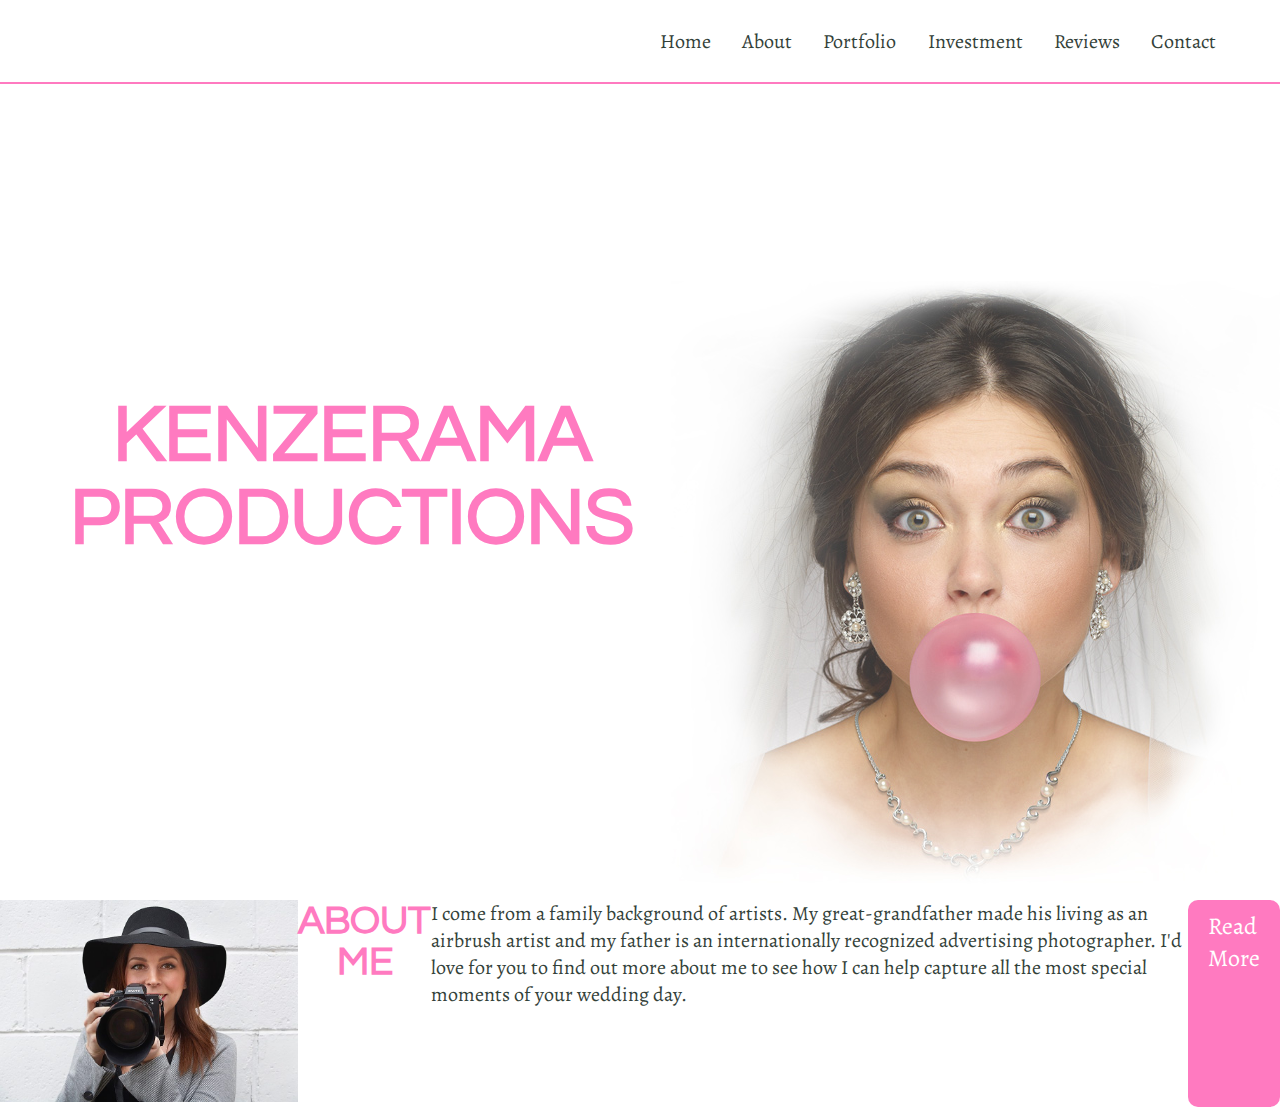
<file: index.html>
<!DOCTYPE html>
<html lang="en">
<head>
    <meta charset="UTF-8">
    <meta name="viewport" content="width=device-width, initial-scale=1.0">
    <meta http-equiv="X-UA-Compatible" content="ie=edge">
    <link href="https://fonts.googleapis.com/css?family=Alegreya:400,700|Questrial&display=swap" rel="stylesheet">
    <link rel="shortcut icon" type="image/png" href="assets/bubbleFavicon.png"/>
    <link rel="stylesheet" href="styles/styles.css">
    <title>Kenzerama Productions</title>
</head>
<body>
    <a href="#maincontent" class="skipLink">Skip to main content.</a>
    <header class="main flex">
        <nav>
            <div class="wrapper flex">
                <h2>kenzerama <span class="lineBreak">productions</span></h2>
               <div class="menuToggle">
                    <input type="checkbox">
                    <span></span>
                    <span></span>
                    <span></span>
                    <ul class="menu">
                        <li><a href="#">home</a></li>
                        <li><a href="about.html">about</a></li>
                        <li><a href="#">portfolio</a></li>
                        <li><a href="#">investment</a></li>
                        <li><a href="#">reviews</a>
                        <li><a href="#">contact</a></li>
                    </ul>
                </div>
                <ul class="flex fullNav">
                    <li><a href="#">home</a></li>
                    <li><a href="about.html">about</a></li>
                    <li><a href="#">portfolio</a></li>
                    <li><a href="#">investment</a></li>
                    <li><a href="#">reviews</a>
                        <ul>
                            <li><a href="#">WeddingWire.ca</a></li>
                            <li><a href="#">facebook</a></li>
                        </ul>
                    </li>
                    <li><a href="#">contact</a>
                        <ul>
                            <li><a href="#">instagram</a></li>
                            <li><a href="#">facebook</a></li>
                            <li><a href="#">email</a></li>
                        </ul>
                    </li>
                </ul>
            </div>
        </nav>
        <div class="wrapper">
            <h1>kenzerama productions</h1>
        </div>
    </header>

    <main id="mainContent">
        <section class="about flex">
            <div class="imageContainer">
                <img src="assets/about.jpg" alt="A picture of Mackenzie holding up her camera.">
            </div>
            <div class="aboutText flex">
                <h3>about me</h3>
                <p>I come from a family background of artists. My great-grandfather made his living as an airbrush artist and my father is an internationally recognized advertising photographer. I'd love for you to find out more about me to see how I can help capture all the most special moments of your wedding day.</p>
                <a href="about.html" class="button">read more</a>
            </div>


        </section>

    </main>
    
</body>
</html>
</file>
<file: styles/styles.css>
article, aside, details, figcaption, figure, footer, header, hgroup, nav, section, summary {
  display: block;
}

audio, canvas, video {
  display: inline-block;
}

audio:not([controls]) {
  display: none;
  height: 0;
}

[hidden] {
  display: none;
}

html {
  font-family: sans-serif;
  -webkit-text-size-adjust: 100%;
  -ms-text-size-adjust: 100%;
}

a:focus {
  outline: thin dotted;
}

a:active, a:hover {
  outline: 0;
}

h1 {
  font-size: 2em;
}

abbr[title] {
  border-bottom: 1px dotted;
}

b, strong {
  font-weight: 700;
}

dfn {
  font-style: italic;
}

mark {
  background: #ff0;
  color: #000;
}

code, kbd, pre, samp {
  font-family: monospace, serif;
  font-size: 1em;
}

pre {
  white-space: pre-wrap;
  word-wrap: break-word;
}

q {
  quotes: \201C \201D \2018 \2019;
}

small {
  font-size: 80%;
}

sub, sup {
  font-size: 75%;
  line-height: 0;
  position: relative;
  vertical-align: baseline;
}

sup {
  top: -.5em;
}

sub {
  bottom: -.25em;
}

img {
  border: 0;
}

svg:not(:root) {
  overflow: hidden;
}

fieldset {
  border: 1px solid silver;
  margin: 0 2px;
  padding: .35em .625em .75em;
}

button, input, select, textarea {
  font-family: inherit;
  font-size: 100%;
  margin: 0;
}

button, input {
  line-height: normal;
}

button, html input[type=button], input[type=reset], input[type=submit] {
  -webkit-appearance: button;
  cursor: pointer;
}

button[disabled], input[disabled] {
  cursor: default;
}

input[type=checkbox], input[type=radio] {
  -webkit-box-sizing: border-box;
          box-sizing: border-box;
  padding: 0;
}

input[type=search] {
  -webkit-appearance: textfield;
  -webkit-box-sizing: content-box;
  box-sizing: content-box;
}

input[type=search]::-webkit-search-cancel-button, input[type=search]::-webkit-search-decoration {
  -webkit-appearance: none;
}

textarea {
  overflow: auto;
  vertical-align: top;
}

table {
  border-collapse: collapse;
  border-spacing: 0;
}

body, figure {
  margin: 0;
}

legend, button::-moz-focus-inner, input::-moz-focus-inner {
  border: 0;
  padding: 0;
}

.clearfix:after {
  visibility: hidden;
  display: block;
  font-size: 0;
  content: '';
  clear: both;
  height: 0;
}

* {
  -webkit-box-sizing: border-box;
  box-sizing: border-box;
}

.visuallyHidden:not(:focus):not(:active) {
  position: absolute;
  width: 1px;
  height: 1px;
  margin: -1px;
  border: 0;
  padding: 0;
  white-space: nowrap;
  -webkit-clip-path: inset(100%);
          clip-path: inset(100%);
  clip: rect(0 0 0);
  overflow: hidden;
}

img {
  max-width: 100%;
}

html {
  font-size: 125%;
}

ul {
  list-style: none;
  padding-left: 0;
}

h1,
h2,
h3 {
  font-family: "Questrial", sans-serif;
  color: #ff7ac0;
  text-transform: uppercase;
  text-align: center;
}

h1 {
  font-size: 4rem;
}

@media (max-width: 1200px) {
  h1 {
    font-size: 2.5rem;
  }
}

h3 {
  font-size: 2rem;
  margin: 0;
}

a,
p {
  font-family: "Alegreya", serif;
}

p {
  margin: 0;
  color: #334139;
}

a {
  text-decoration: none;
  color: #334139;
  text-transform: capitalize;
  -webkit-transition: 0.3s;
  transition: 0.3s;
}

a.pink {
  color: #ff7ac0;
}

a:hover,
a:focus {
  color: #ff7ac0;
}

.button {
  background: #ff7ac0;
  padding: 10px 20px;
  font-size: 1.2rem;
  color: white;
  border-radius: 10px;
}

.button:hover,
.button:visited:hover {
  color: #334139;
}

.button:visited {
  color: white;
}

.signature p {
  font-family: 'Pinyon Script';
  font-size: 2rem;
  margin-right: 50px;
  color: #ff7ac0;
}

.pink {
  color: #ff7ac0;
}

body {
  position: relative;
}

.wrapper {
  max-width: 1200px;
  margin: 0 auto;
  width: 90%;
}

.flex {
  display: -webkit-box;
  display: -ms-flexbox;
  display: flex;
}

.lineBreak {
  display: block;
}

.skipLink {
  position: absolute;
  left: -1000px;
  top: 5px;
  z-index: 999;
  background: white;
  color: #ff7ac0;
}

.skipLink:focus {
  left: 20px;
}

.column {
  -webkit-box-orient: vertical;
  -webkit-box-direction: normal;
      -ms-flex-direction: column;
          flex-direction: column;
}

.up {
  position: relative;
  top: -20px;
}

.down {
  position: relative;
  bottom: -20px;
}

fieldset {
  border: none;
}

.indent {
  margin-left: 20px;
}

header {
  background: url("../assets/homeBride.jpg") no-repeat fixed;
  background-position: 100% 100%;
  height: 100vh;
  -webkit-box-orient: vertical;
  -webkit-box-direction: normal;
      -ms-flex-direction: column;
          flex-direction: column;
  -webkit-box-pack: center;
      -ms-flex-pack: center;
          justify-content: center;
}

@media (max-width: 1200px) {
  header {
    background-position: 110% 100%;
  }
}

@media (max-width: 960px) {
  header {
    background-position: 50% 50%;
    background-size: 80%;
  }
}

header h1 {
  max-width: 50%;
  margin-bottom: 0;
}

@media (max-width: 960px) {
  header h1 {
    display: none;
  }
}

header nav {
  background: white;
  position: fixed;
  top: 0;
  left: 0;
  right: 0;
  z-index: 10;
  border-bottom: 2px #ff7ac0 solid;
}

header nav .flex {
  -webkit-box-pack: justify;
      -ms-flex-pack: justify;
          justify-content: space-between;
  -webkit-box-align: center;
      -ms-flex-align: center;
          align-items: center;
}

header nav h2 {
  opacity: 0;
  margin: 20px;
  margin-bottom: 0px;
}

@media (max-width: 960px) {
  header nav h2 {
    opacity: 1;
  }
}

header nav h3 {
  font-size: 1rem;
  color: grey;
  font-family: 'Sacramento', cursive;
  text-transform: capitalize;
  letter-spacing: 2px;
  opacity: 0;
  margin-bottom: 10px;
}

@media (max-width: 960px) {
  header nav h3 {
    opacity: 1;
  }
}

header nav .topTitle {
  -webkit-box-pack: center;
      -ms-flex-pack: center;
          justify-content: center;
  -ms-flex-preferred-size: 100%;
      flex-basis: 100%;
}

header nav ul.fullNav {
  -webkit-box-flex: 0;
      -ms-flex: 0 1 50%;
          flex: 0 1 50%;
}

@media (max-width: 1200px) {
  header nav ul.fullNav {
    -webkit-box-flex: 0;
        -ms-flex: 0 1 60%;
            flex: 0 1 60%;
  }
}

@media (max-width: 960px) {
  header nav ul.fullNav {
    display: none;
  }
}

header li {
  -webkit-transition: 0.5s;
  transition: 0.5s;
  display: block;
  position: relative;
  padding-left: 20px;
}

header li:hover {
  cursor: pointer;
}

header ul li ul {
  visibility: hidden;
  opacity: 0;
  position: absolute;
  -webkit-transition: all 0.5s ease;
  transition: all 0.5s ease;
  left: -10px;
  background: rgba(255, 255, 255, 0.8);
  border-radius: 5px;
}

header ul li:hover > ul,
header ul li ul:hover {
  visibility: visible;
  opacity: 1;
  display: block;
}

header ul li ul li {
  clear: both;
  width: 100%;
  padding: 10px 20px 0 10px;
}

header ul li ul li:last-of-type {
  padding-bottom: 10px;
}

.title h3 {
  max-width: 50%;
  text-align: center;
  color: grey;
  font-family: 'Sacramento', cursive;
  text-transform: capitalize;
}

@media (max-width: 960px) {
  .title h3 {
    display: none;
  }
}

.menuToggle {
  display: none;
  position: absolute;
  top: 25px;
  right: 25px;
  z-index: 1;
  -webkit-user-select: none;
  -moz-user-select: none;
   -ms-user-select: none;
       user-select: none;
}

@media (max-width: 960px) {
  .menuToggle {
    display: block;
  }
}

.menuToggle input {
  display: block;
  width: 40px;
  height: 32px;
  position: absolute;
  top: -7px;
  left: -5px;
  cursor: pointer;
  opacity: 0;
  /* hide this */
  z-index: 2;
  /* and place it over the hamburger */
  -webkit-touch-callout: none;
}

/*
 * Just a quick hamburger
 */
.menuToggle span {
  display: block;
  width: 33px;
  height: 4px;
  margin-bottom: 5px;
  position: relative;
  background: #ff7ac0;
  border-radius: 3px;
  z-index: 1;
  -webkit-transform-origin: 4px 0px;
          transform-origin: 4px 0px;
  -webkit-transition: background 0.5s cubic-bezier(0.77, 0.2, 0.05, 1), opacity 0.55s ease, -webkit-transform 0.5s cubic-bezier(0.77, 0.2, 0.05, 1);
  transition: background 0.5s cubic-bezier(0.77, 0.2, 0.05, 1), opacity 0.55s ease, -webkit-transform 0.5s cubic-bezier(0.77, 0.2, 0.05, 1);
  transition: transform 0.5s cubic-bezier(0.77, 0.2, 0.05, 1), background 0.5s cubic-bezier(0.77, 0.2, 0.05, 1), opacity 0.55s ease;
  transition: transform 0.5s cubic-bezier(0.77, 0.2, 0.05, 1), background 0.5s cubic-bezier(0.77, 0.2, 0.05, 1), opacity 0.55s ease, -webkit-transform 0.5s cubic-bezier(0.77, 0.2, 0.05, 1);
}

.menuToggle span:first-child {
  -webkit-transform-origin: 0% 0%;
          transform-origin: 0% 0%;
}

.menuToggle span:nth-last-child(2) {
  -webkit-transform-origin: 0% 100%;
          transform-origin: 0% 100%;
}

/* 
 * Transform all the slices of hamburger
 * into a crossmark.
 */
.menuToggle input:checked ~ span {
  opacity: 1;
  -webkit-transform: rotate(45deg) translate(-2px, -1px);
          transform: rotate(45deg) translate(-2px, -1px);
  background: #ff7ac0;
}

/*
 * But let's hide the middle one.
 */
.menuToggle input:checked ~ span:nth-last-child(3) {
  opacity: 0;
  -webkit-transform: rotate(0deg) scale(0.2, 0.2);
          transform: rotate(0deg) scale(0.2, 0.2);
}

/*
 * Ohyeah and the last one should go the other direction
 */
.menuToggle input:checked ~ span:nth-last-child(2) {
  opacity: 1;
  -webkit-transform: rotate(-45deg) translate(0, -1px);
          transform: rotate(-45deg) translate(0, -1px);
}

/*
 * Make this absolute positioned
 * at the top left of the screen
 */
.menu {
  position: absolute;
  width: 400px;
  height: 110vh;
  margin: -100px 0 0 0;
  padding: 50px;
  padding-top: 125px;
  right: -100px;
  background: rgba(255, 255, 255, 0.9);
  list-style-type: none;
  -webkit-font-smoothing: antialiased;
  /* to stop flickering of text in safari */
  -webkit-transform-origin: 0% 0%;
          transform-origin: 0% 0%;
  -webkit-transform: translate(100%, 0);
          transform: translate(100%, 0);
  -webkit-transition: -webkit-transform 0.5s cubic-bezier(0.77, 0.2, 0.05, 1);
  transition: -webkit-transform 0.5s cubic-bezier(0.77, 0.2, 0.05, 1);
  transition: transform 0.5s cubic-bezier(0.77, 0.2, 0.05, 1);
  transition: transform 0.5s cubic-bezier(0.77, 0.2, 0.05, 1), -webkit-transform 0.5s cubic-bezier(0.77, 0.2, 0.05, 1);
}

.menu li {
  padding: 10px 75px;
  font-size: 22px;
}

/*
 * And let's fade it in from the left
 */
.menuToggle input:checked ~ ul {
  -webkit-transform: scale(1, 1);
          transform: scale(1, 1);
  opacity: 1;
}

footer {
  -webkit-box-pack: center;
      -ms-flex-pack: center;
          justify-content: center;
  -webkit-box-align: center;
      -ms-flex-align: center;
          align-items: center;
  position: absolute;
  left: 0;
  bottom: 0;
  right: 0;
  height: 50px;
  padding-bottom: 10px;
}

.socialMedia {
  width: 150px;
  -webkit-box-pack: justify;
      -ms-flex-pack: justify;
          justify-content: space-between;
}

i {
  color: #ff7ac0;
  font-size: 2rem;
}

header.aboutPage {
  height: auto;
}

header.aboutPage h2 {
  opacity: 1;
}

header.aboutPage h3 {
  opacity: 1;
}

main.about {
  margin-top: 150px;
  padding-bottom: 20px;
}

main.about h3 {
  text-align: center;
  margin-bottom: 25px;
}

@media (max-width: 1200px) {
  main.about h3 {
    margin-bottom: 25px;
  }
}

.topSection,
.bottomSection {
  -webkit-box-align: center;
      -ms-flex-align: center;
          align-items: center;
}

@media (max-width: 1200px) {
  .bottomSection {
    -webkit-box-orient: vertical;
    -webkit-box-direction: normal;
        -ms-flex-direction: column;
            flex-direction: column;
  }
}

.topSection .images,
.bottomSection .images {
  width: 60%;
}

@media (max-width: 1200px) {
  .topSection .images,
  .bottomSection .images {
    width: 100%;
  }
}

.topText,
.bottomText {
  -ms-flex-preferred-size: 60%;
      flex-basis: 60%;
}

.topText p,
.bottomText p {
  margin-bottom: 25px;
  text-indent: 35px;
}

.topText p:last-of-type,
.bottomText p:last-of-type {
  margin-bottom: 0;
}

.images {
  -ms-flex-preferred-size: 40%;
      flex-basis: 40%;
  padding: 20px 40px;
}

.bottomSection .images {
  padding-left: 0;
}

@media (max-width: 1200px) {
  .bottomSection .images {
    padding-left: 40px;
  }
}

.contactButton {
  -webkit-box-pack: center;
      -ms-flex-pack: center;
          justify-content: center;
  margin-bottom: 50px;
}

.signature {
  -webkit-box-pack: end;
      -ms-flex-pack: end;
          justify-content: flex-end;
}

header.portfolio {
  height: auto;
}

header.portfolio h2 {
  opacity: 1;
}

header.portfolio h3 {
  opacity: 1;
}

.portfolioMain {
  margin-top: 150px;
  padding-bottom: 50px;
  text-align: center;
}

.portfolioMain h3 {
  margin-bottom: 50px;
}

.gallery {
  -ms-flex-wrap: wrap;
      flex-wrap: wrap;
  margin-top: 100px;
}

figure {
  -webkit-box-flex: 0;
      -ms-flex: 0 1 33%;
          flex: 0 1 33%;
  padding: 25px;
}

@media (max-width: 960px) {
  figure {
    -webkit-box-flex: 0;
        -ms-flex: 0 1 50%;
            flex: 0 1 50%;
  }
}

@media (max-width: 768px) {
  figure {
    -webkit-box-flex: 0;
        -ms-flex: 0 1 100%;
            flex: 0 1 100%;
  }
}

h4,
h5 {
  text-align: center;
  margin: 0;
  margin-top: 10px;
}

h4 {
  color: #ff7ac0;
}

h5 {
  font-size: 0.7rem;
  color: #334139;
}

header.packages {
  height: auto;
}

header.packages h2 {
  opacity: 1;
}

header.packages h3 {
  opacity: 1;
}

.packagesMain {
  margin-top: 150px;
  padding-bottom: 30px;
}

.packagesMain h3 {
  margin-bottom: 25px;
}

@media (max-width: 768px) {
  .packagesMain h3 {
    font-size: 1rem;
  }
}

@media (max-width: 768px) {
  .packagesMain li,
  .packagesMain p {
    font-size: 0.8rem;
  }
}

@media (max-width: 768px) {
  .pricing {
    -webkit-box-orient: vertical;
    -webkit-box-direction: normal;
        -ms-flex-direction: column;
            flex-direction: column;
  }
}

.packages {
  -webkit-box-flex: 0;
      -ms-flex: 0 1 60%;
          flex: 0 1 60%;
}

.package {
  margin-bottom: 50px;
}

.addOns {
  -webkit-box-flex: 0;
      -ms-flex: 0 1 40%;
          flex: 0 1 40%;
  -webkit-box-orient: vertical;
  -webkit-box-direction: normal;
      -ms-flex-direction: column;
          flex-direction: column;
  -webkit-box-pack: center;
      -ms-flex-pack: center;
          justify-content: center;
}

.addOns p:last-of-type {
  margin-bottom: 20px;
}

@media (max-width: 768px) {
  .package,
  .addOns {
    -webkit-box-align: center;
        -ms-flex-align: center;
            align-items: center;
    text-align: center;
  }
}

header.contact {
  height: auto;
}

header.contact h2 {
  opacity: 1;
}

header.contact h3 {
  opacity: 1;
}

.contactMain {
  margin-top: 125px;
  padding-bottom: 50px;
}

.contactMain h3 {
  font-family: 'Great Vibes', cursive;
  text-transform: capitalize;
  margin-bottom: 25px;
  font-size: 2.5rem;
}

.formSection {
  -webkit-box-pack: justify;
      -ms-flex-pack: justify;
          justify-content: space-between;
}

@media (max-width: 960px) {
  .formSection {
    -webkit-box-pack: center;
        -ms-flex-pack: center;
            justify-content: center;
    -webkit-box-orient: vertical;
    -webkit-box-direction: normal;
        -ms-flex-direction: column;
            flex-direction: column;
    -webkit-box-align: center;
        -ms-flex-align: center;
            align-items: center;
  }
}

.contactForm {
  width: 45%;
  border: 1px solid black;
  padding: 20px 20px 30px 20px;
  margin-top: 20px;
  margin-bottom: 20px;
  -webkit-box-shadow: 5px 5px rgba(51, 65, 57, 0.1);
          box-shadow: 5px 5px rgba(51, 65, 57, 0.1);
}

@media (max-width: 960px) {
  .contactForm {
    width: 85%;
  }
}

.contactForm label {
  font-size: 0.75rem;
}

.contactForm .button {
  width: 30%;
  -ms-flex-item-align: center;
      -ms-grid-row-align: center;
      align-self: center;
  font-size: 1rem;
}

@media (max-width: 599px) {
  .contactForm .button {
    width: 50%;
  }
}

.contactForm textarea {
  resize: none;
}

.contactForm input,
.contactForm textarea {
  width: 95%;
}

.card {
  width: 50%;
  text-align: center;
  -webkit-box-align: center;
      -ms-flex-align: center;
          align-items: center;
  -webkit-box-pack: center;
      -ms-flex-pack: center;
          justify-content: center;
  margin-top: 50px;
  margin-bottom: 25px;
}

.card p:last-of-type {
  margin-bottom: 50px;
}

@media (max-width: 960px) {
  .card {
    width: 85%;
  }
}
</file>
